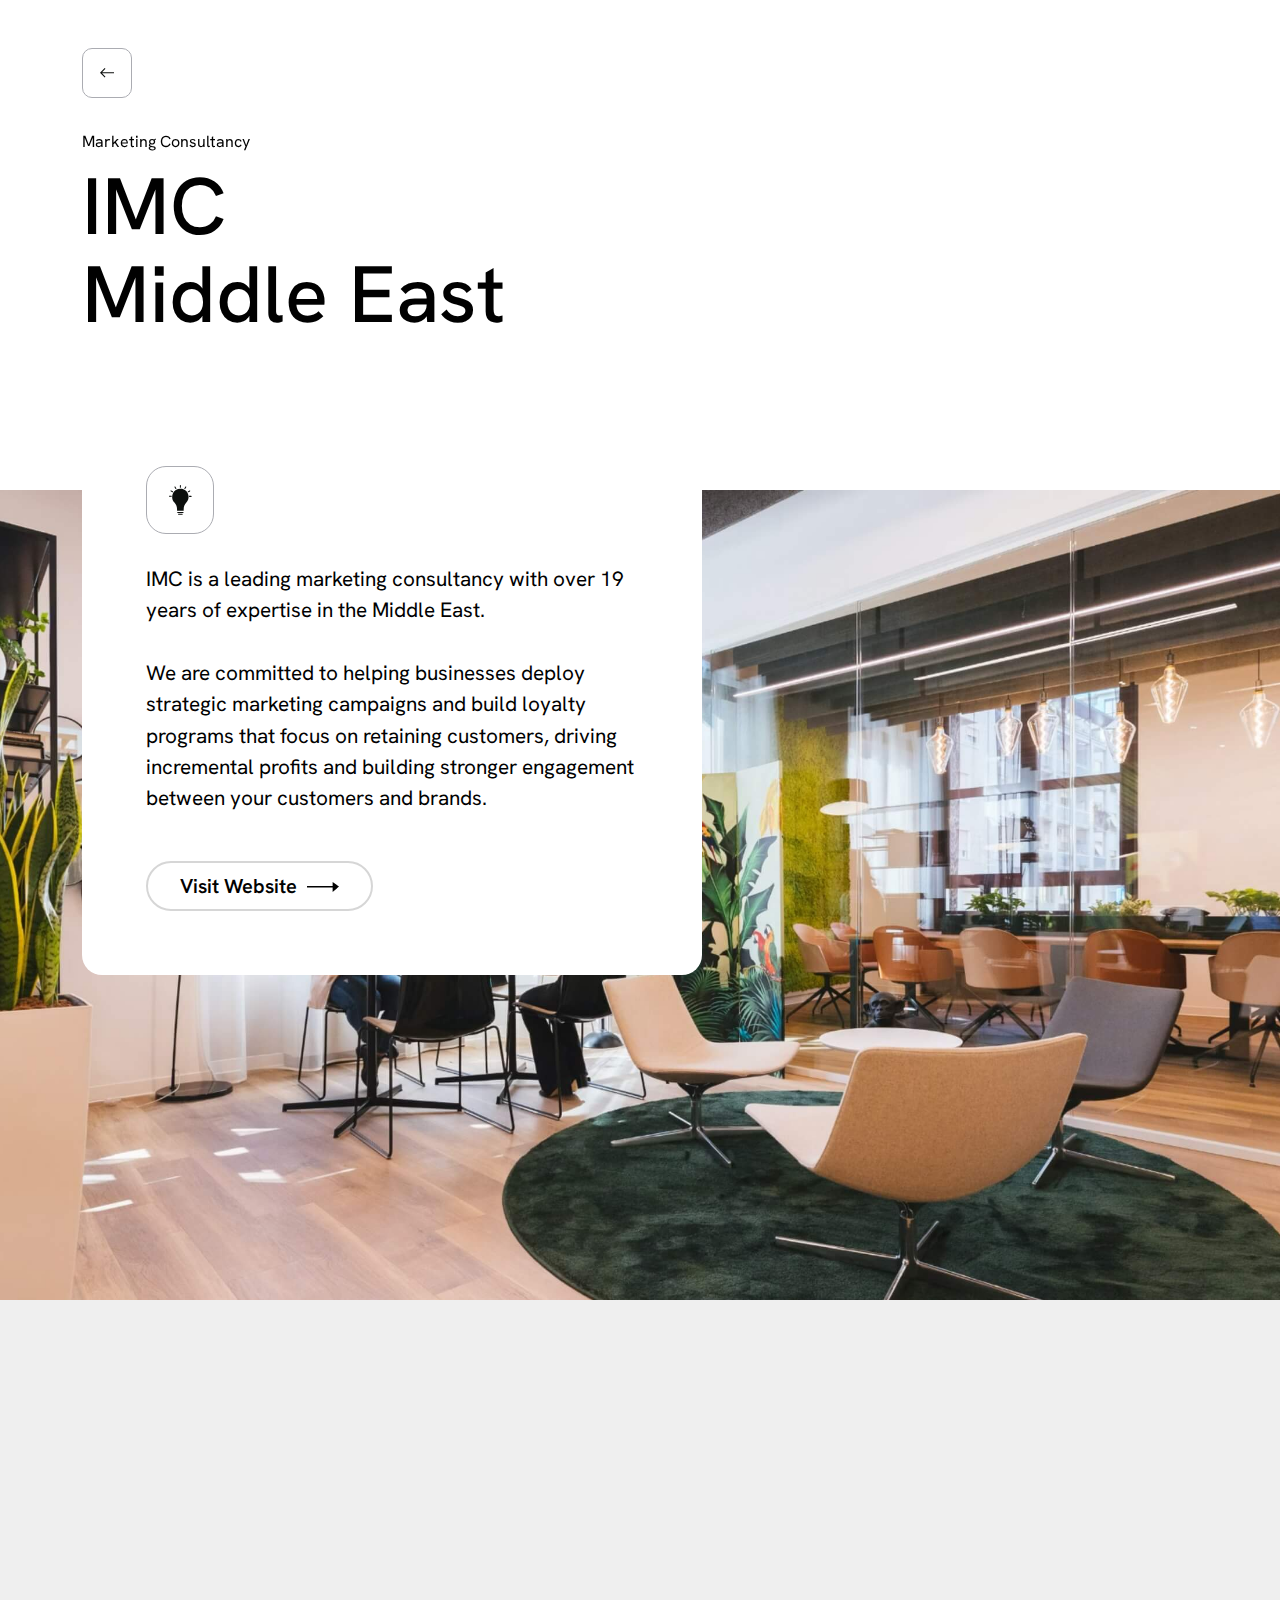
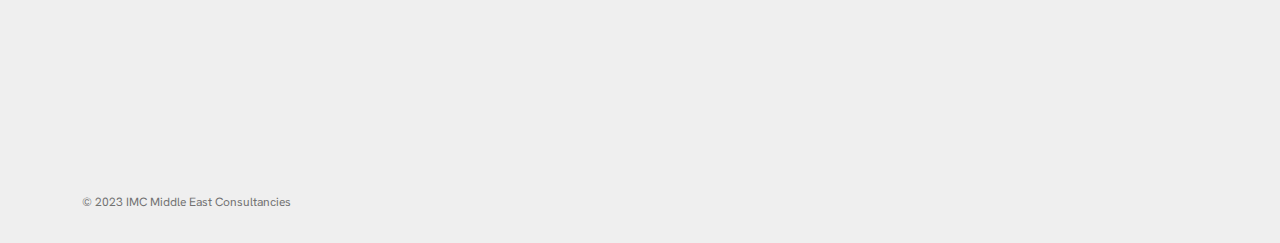
<file: company-details.html>
<!doctype html>
<html lang="en">

<head>
  <meta charset="utf-8">
  <meta name="viewport" content="width=device-width, initial-scale=1">
  <meta name="description" content="">
  <meta name="author" content="">
  <meta name="generator" content="">
  <title>IMC Holding</title>
  <!-- Bootstrap core CSS -->
  <link href="assets/css/bootstrap.min.css" rel="stylesheet">

  <!-- Custom styles for this template -->
  <link href="https://unpkg.com/aos@2.3.1/dist/aos.css" rel="stylesheet">
  <link rel="preconnect" href="https://fonts.googleapis.com">
  <link rel="preconnect" href="https://fonts.gstatic.com" crossorigin>
  <link href="https://fonts.googleapis.com/css2?family=Hanken+Grotesk:ital,wght@0,100..900;1,100..900&display=swap" rel="stylesheet">
  <link href="assets/css/slick.css" rel="stylesheet">
  <link href="assets/css/slick-theme.css" rel="stylesheet">
  <link href="assets/css/main.css" rel="stylesheet">
  <link rel="icon" href="assets/images/favicon.png" type="image/png" sizes="16x16">
</head>

<body>
  <main class="homepage">
    <section class="banner-section company-dtl-banner">
      <div class="container">
        <div class="row">
          <div class="col-sm-12">
            <a href="index.html" class="back-btn" data-aos="fade-up" data-aos-duration="900">
              <svg xmlns="http://www.w3.org/2000/svg" width="14.554" height="9.404" viewBox="0 0 14.554 9.404">
                <path d="M5.242,12.486l3.4-3.4.764.764-4.7,4.7L0,9.852l.764-.764,3.4,3.4V0h1.08Z" transform="translate(14.554) rotate(90)" fill="#0c0f0d"/>
              </svg>
            </a>
            <p class="mt-4 pt-2 mb-2" data-aos="fade-up" data-aos-duration="1000">Marketing Consultancy</p>
            <h1 data-aos="fade-up" data-aos-duration="1100">IMC <br /> Middle East</h1>
          </div>
        </div>
      </div>
    </section>
    <section class="companydetails-section">
      <img class="companydetails-bg" src="assets/images/company-details-img.jpg" />
      <div class="container">
        <div class="companydetails-card" data-aos="fade-up" data-aos-duration="1200">
          <div class="upper-icon">
            <svg width="23" height="30" viewBox="0 0 23 30" fill="none" xmlns="http://www.w3.org/2000/svg">
              <path d="M11.3105 2.7959C11.3311 2.79883 11.3516 2.7998 11.3721 2.7998C11.4395 2.7998 11.5059 2.78613 11.5679 2.75977C11.6299 2.73438 11.686 2.69629 11.7334 2.64844C11.7808 2.60059 11.8179 2.54492 11.8433 2.48242C11.8687 2.41992 11.8818 2.35352 11.8813 2.28613V0.507812C11.8813 0.373047 11.8276 0.243164 11.7324 0.148438C11.6367 0.0527344 11.5078 -0.000976562 11.3726 -0.000976562C11.2378 -0.000976562 11.1084 0.0527344 11.0132 0.148438C10.918 0.243164 10.8643 0.373047 10.8643 0.507812V2.29199C10.8647 2.42578 10.9185 2.55469 11.0137 2.65039C11.0786 2.71484 11.1587 2.75977 11.2456 2.7832L11.2778 2.79004L11.3105 2.7959ZM14.6938 25.6914H8.04883V24.2627C8.06787 21.7822 7.12744 19.3896 5.4248 17.5859C4.31738 16.4229 3.57568 14.96 3.2915 13.3789C3.00732 11.7979 3.19336 10.1689 3.82666 8.69336C4.45996 7.2168 5.51221 5.95898 6.85352 5.0752C8.19482 4.19238 9.76611 3.72168 11.3721 3.72266H11.4551C13.0488 3.73926 14.6035 4.21875 15.9292 5.10449C17.2549 5.98926 18.2944 7.24121 18.9199 8.70801C19.5459 10.1738 19.731 11.79 19.4531 13.3604C19.1753 14.9297 18.4463 16.3848 17.355 17.5469C15.6533 19.3291 14.6982 21.6963 14.687 24.1611L14.6938 25.6914ZM8.34473 27.8037C8.43994 27.8994 8.56885 27.9521 8.70361 27.9521H14.041C14.1226 27.9521 14.2021 27.9326 14.2734 27.8955C14.3198 27.8721 14.3623 27.8418 14.3999 27.8037C14.4517 27.752 14.4912 27.6904 14.5161 27.623C14.5303 27.585 14.54 27.5459 14.5449 27.5059C14.5474 27.4854 14.5488 27.4648 14.5488 27.4443C14.5488 27.3525 14.5239 27.2637 14.4775 27.1855C14.4561 27.1494 14.4302 27.1152 14.3999 27.085C14.3047 26.9902 14.1753 26.9365 14.041 26.9365H8.70361C8.56885 26.9365 8.43994 26.9902 8.34473 27.085C8.30664 27.123 8.2749 27.167 8.25098 27.2148C8.2334 27.249 8.21973 27.2861 8.21045 27.3242C8.20068 27.3633 8.1958 27.4033 8.1958 27.4443C8.1958 27.5791 8.24951 27.708 8.34473 27.8037ZM13.5425 29.6777C13.4473 29.7734 13.3179 29.8262 13.1831 29.8262H9.56201C9.42725 29.8262 9.29834 29.7734 9.20312 29.6777C9.17139 29.6455 9.14453 29.6104 9.12256 29.5723C9.10498 29.541 9.09033 29.5088 9.07959 29.4746C9.06689 29.4365 9.05859 29.3975 9.05566 29.3564L9.0542 29.3184C9.0542 29.1836 9.10791 29.0547 9.20312 28.959C9.25977 28.9023 9.32812 28.8604 9.40283 28.8359L9.43945 28.8252L9.4873 28.8164C9.51172 28.8125 9.53662 28.8105 9.56201 28.8105H13.1831C13.3179 28.8105 13.4473 28.8643 13.5425 28.959C13.6377 29.0547 13.6914 29.1836 13.6914 29.3184C13.6914 29.4531 13.6377 29.582 13.5425 29.6777ZM6.72998 3.97852L6.66699 3.96094C6.63965 3.95117 6.61279 3.93848 6.5874 3.92383C6.51025 3.87891 6.44678 3.81348 6.40381 3.73535L5.51709 2.19727C5.48096 2.13965 5.45703 2.0752 5.44678 2.00879C5.43604 1.94141 5.43896 1.87305 5.45557 1.80664C5.46484 1.76953 5.47852 1.73242 5.49609 1.69727C5.50928 1.67188 5.5249 1.64746 5.54248 1.625C5.56299 1.59668 5.58643 1.57227 5.61279 1.5498C5.6377 1.52734 5.66455 1.50781 5.69336 1.49121L5.74121 1.4668C5.76367 1.45703 5.78711 1.44824 5.81104 1.44141C5.83496 1.43457 5.85938 1.42969 5.88428 1.42676C5.92285 1.42188 5.96191 1.4209 6 1.42578L6.03955 1.43164L6.08545 1.44238C6.15088 1.46094 6.21191 1.49219 6.26465 1.53418C6.31787 1.57715 6.36182 1.62988 6.39404 1.68945L7.28271 3.22656C7.34961 3.34277 7.36816 3.48047 7.3335 3.61035C7.29883 3.74023 7.21484 3.85059 7.09863 3.91895C7.02051 3.96289 6.93213 3.9873 6.8418 3.98926C6.81885 3.99023 6.7959 3.98926 6.77295 3.98633L6.72998 3.97852ZM3.25879 7.22363C3.29248 7.24414 3.3291 7.26074 3.3667 7.27246C3.41406 7.28711 3.46289 7.29395 3.5127 7.29297C3.62451 7.29297 3.73242 7.25586 3.8208 7.1875C3.90918 7.12012 3.97314 7.02441 4.00195 6.91699C4.03076 6.80957 4.02344 6.69531 3.98096 6.5918C3.93848 6.48828 3.86328 6.40234 3.7666 6.34668L2.22998 5.45703C2.17188 5.42188 2.10791 5.39746 2.04053 5.38672C2.00244 5.38086 1.96436 5.37891 1.92627 5.38184C1.89697 5.38379 1.86816 5.38867 1.83936 5.39551C1.81348 5.40234 1.78809 5.41113 1.76367 5.42188C1.72559 5.4375 1.68994 5.45801 1.65723 5.48242L1.62695 5.50684L1.60156 5.53125C1.57129 5.56152 1.54492 5.59668 1.52344 5.63379C1.48926 5.69238 1.46729 5.75781 1.45898 5.8252C1.45068 5.89258 1.45557 5.96094 1.47412 6.02637C1.49268 6.0918 1.52441 6.15234 1.56689 6.20508C1.60938 6.25781 1.66211 6.30176 1.72168 6.33398L3.25879 7.22363ZM2.28711 11.8164H0.507812C0.373047 11.8164 0.243652 11.7637 0.148438 11.668C0.130859 11.6504 0.114746 11.6318 0.100098 11.6123C0.0893555 11.5986 0.0795898 11.584 0.0708008 11.5693C0.0615234 11.5537 0.0532227 11.5381 0.0458984 11.5215C0.015625 11.4551 -0.000488281 11.3828 -0.000488281 11.3086C-0.000488281 11.2363 0.0151367 11.166 0.0444336 11.1006C0.0693359 11.0449 0.104492 10.9932 0.148438 10.9492C0.180176 10.917 0.21582 10.8896 0.253906 10.8682L0.297852 10.8457L0.346191 10.8262L0.401367 10.8115C0.436035 10.8037 0.47168 10.7998 0.507812 10.7998H2.28711C2.42188 10.7998 2.55127 10.8535 2.64648 10.9492C2.7417 11.0439 2.79541 11.1738 2.79541 11.3086C2.79541 11.373 2.78271 11.4375 2.75928 11.4961C2.73389 11.5596 2.6958 11.6182 2.64648 11.668C2.6333 11.6816 2.61963 11.6943 2.60498 11.7061L2.5625 11.7363C2.53613 11.7529 2.50781 11.7676 2.47852 11.7793C2.41846 11.8037 2.35352 11.8164 2.28711 11.8164ZM20.3931 11.8799H22.1724C22.3071 11.8799 22.436 11.8271 22.5312 11.7314C22.627 11.6357 22.6802 11.5068 22.6802 11.3721C22.6802 11.3164 22.6709 11.2607 22.6533 11.209C22.6284 11.1357 22.5869 11.0684 22.5312 11.0127C22.4634 10.9453 22.3789 10.8984 22.2871 10.8779C22.25 10.8691 22.2114 10.8643 22.1724 10.8643H20.3931C20.2583 10.8643 20.1294 10.918 20.0342 11.0127C19.939 11.1084 19.8853 11.2373 19.8853 11.3721C19.8853 11.5068 19.939 11.6357 20.0342 11.7314C20.0923 11.79 20.1626 11.832 20.2393 11.8564C20.2886 11.8721 20.3403 11.8799 20.3931 11.8799ZM19.1992 7.34473C19.1738 7.3457 19.1484 7.34375 19.1235 7.33984C19.0605 7.33105 19 7.31055 18.9448 7.27832C18.8677 7.2334 18.8042 7.16895 18.7612 7.09082C18.6943 6.97461 18.6758 6.83691 18.7104 6.70703C18.7451 6.57715 18.8291 6.4668 18.9448 6.39844L20.4819 5.50977C20.5981 5.44727 20.7339 5.43262 20.8604 5.46875C20.9873 5.50391 21.0952 5.58789 21.1611 5.70215C21.1929 5.75684 21.2139 5.81738 21.2236 5.87891C21.2339 5.94531 21.231 6.0127 21.2144 6.0791C21.1821 6.20703 21.1021 6.31738 20.9902 6.38672L19.4531 7.27539C19.3765 7.32227 19.2886 7.3457 19.1992 7.34473ZM15.6416 3.95215C15.7178 3.99902 15.8062 4.02344 15.896 4.02148C15.9443 4.02148 15.9922 4.01465 16.0381 4.00098C16.0767 3.99023 16.1143 3.97461 16.1494 3.9541C16.2266 3.90918 16.2905 3.84473 16.335 3.76758L17.2236 2.23047C17.2598 2.17285 17.2837 2.1084 17.2939 2.04199C17.3047 1.97461 17.3018 1.90625 17.2852 1.83984C17.2783 1.8125 17.269 1.78516 17.2573 1.75879C17.2417 1.72363 17.2217 1.68945 17.1982 1.6582C17.1577 1.60352 17.106 1.55859 17.0474 1.52441C16.9888 1.49023 16.9238 1.46875 16.8564 1.45996C16.7891 1.45117 16.7207 1.45703 16.6553 1.47559C16.6123 1.4873 16.5713 1.50488 16.5332 1.52832C16.5132 1.54004 16.4941 1.55273 16.4761 1.56738C16.4229 1.61035 16.3789 1.66309 16.3467 1.72266L15.458 3.25977C15.4321 3.30469 15.4136 3.35254 15.4023 3.40234C15.3848 3.48047 15.3857 3.56348 15.4072 3.64355C15.4419 3.77344 15.5259 3.88379 15.6416 3.95215Z" fill="#0C0F0D"></path>
            </svg>
          </div>
          <p>
            IMC is a leading marketing consultancy with over 19 years of expertise in the Middle East. 
          </p>
          <p>
            We are committed to helping businesses deploy strategic marketing campaigns and build loyalty programs that focus on retaining customers, driving incremental profits and building stronger engagement between your customers and brands.
          </p>
          <a href="#" class="btn btn-primary">Visit Website <img src="assets/images/arrow-right.svg" /></a>
        </div>
      </div>
    </section>
    <footer>
      <div class="container">
        <h1 class="heading-main" data-aos="fade-in" data-aos-duration="900">Let’s connect</h1>
        <div class="row">
          <div class="col-md-5 footer-form" data-aos="fade-in" data-aos-duration="900">
            <div class="footer-form-inner">
                <div class="form-floating mb-2">
                  <input type="text" class="form-control" id="fname" placeholder="Enter">
                  <label for="fname">Full Name</label>
                </div>
                <div class="form-floating mb-2">
                  <input type="email" class="form-control" id="email" placeholder="Enter">
                  <label for="email">Email</label>
                </div>
                <div class="form-floating mb-2">
                  <input type="text" class="form-control" id="message" placeholder="Enter">
                  <label for="message">Write a message</label>
                </div>
                <button class="btn btn-default">Submit</button>
            </div>
          </div>
          <div class="col-md-7">
            <div class="row">
              <div class="col-sm-6" data-aos="fade-in" data-aos-duration="1000">
                <ul class="address-list">
                  <li>
                    <div class="icons">
                      <svg xmlns="http://www.w3.org/2000/svg" width="15.156" height="18.595" viewBox="0 0 15.156 18.595">
                        <path d="M130.623,13.543c.74-.555,1.595-1.132,2.357-.74,1.017.532,2.034,1.063,3.051,1.572.832.439,1.132.924.647,1.78a4.217,4.217,0,0,1-4.3,2.08A14.6,14.6,0,0,1,121.794,3.12a4.3,4.3,0,0,1,3.421-3.351c.971-.162,1.341.3,1.456,1.225.139,1.132.277,2.288.416,3.421.116.855-.717,1.456-1.479,1.965-1.849,1.294,3.166,8.459,5.015,7.165Z" transform="translate(-121.755 0.264)" fill="#010101" fill-rule="evenodd"/>
                      </svg>
                    </div>
                    <div>
                      <label>Telephone</label>
                      <p style="color: #010101; text-decoration: none;">04 559 7000</p>
                    </div>
                  </li>
                  <li>
                    <div class="icons">
                      <svg xmlns="http://www.w3.org/2000/svg" width="14.787" height="22.337" viewBox="0 0 14.787 22.337">
                        <path d="M195.646,0A7.474,7.474,0,0,0,188.2,7.446c0,4.09,3.251,5.139,7.446,14.891,4.09-9.753,7.341-10.8,7.341-14.891A7.453,7.453,0,0,0,195.646,0Zm0,4.824a2.832,2.832,0,0,1,0,5.663,2.911,2.911,0,0,1-2.936-2.832A2.911,2.911,0,0,1,195.646,4.824Z" transform="translate(-188.2)" fill="#010101" fill-rule="evenodd"/>
                      </svg>
                    </div>
                    <div>
                      <label>Email</label>
                      <p>info@imcholding.com</p>
                    </div>
                  </li>
                  <li>
                    <div class="icons">
                      <svg width="22" height="15" viewBox="0 0 22 15" fill="none" xmlns="http://www.w3.org/2000/svg">
                        <path d="M0.774002 0L10.686 9.187L20.598 0H0.774002ZM0 0.716995V13.333L6.54 6.776L0 0.716995ZM21.371 0.716995L14.831 6.776L21.371 13.333V0.716995ZM7.297 7.485L0.733002 14.074H20.638L14.074 7.485L11.044 10.285C10.9472 10.3768 10.8189 10.4279 10.6855 10.4279C10.5521 10.4279 10.4238 10.3768 10.327 10.285L7.297 7.485Z" fill="#010101"/>
                      </svg>
                    </div>
                    <div>
                      <label>Address</label>
                      <p>406, Building 10 Bay Square, Business Bay, Dubai, UAE, 87712</p>
                    </div>
                  </li>
                </ul>
              </div>
              <div class="col-sm-6" data-aos="fade-in" data-aos-duration="1100">
                <img class="w-100 map-img" src="assets/images/map.png" />
              </div>
            </div>
          </div>
        </div>
      </div>
      <div class="footer-bottom">
        <div class="container">
          © 2023 IMC Middle East Consultancies
        </div>
      </div>
    </footer>
  </main>

  <script type="text/javascript" src="assets/js/jquery.min.js"></script>
  <script type="text/javascript" src="assets/js/bootstrap.bundle.min.js"></script>
  <script type="text/javascript" src="assets/js/slick.js"></script>
  <script type="text/javascript" src="assets/js/aos.js"></script>
  <script type="text/javascript" src="assets/js/main.js"></script>
</body>

</html>
</file>
<file: assets/css/main.css>
html,
body {
  color: #010101;
  font-family: "Hanken Grotesk", sans-serif;
  position: relative;
  background-position: center bottom;
  background-size: 100%;
  background-repeat: no-repeat;
  padding: 0 !important;
}

main {
  overflow-x: hidden;
}

.heading-main {
  margin-bottom: 2rem;
  font-size: 3.75rem;
  line-height: 1;
}
@media screen and (max-width: 991px) {
  .heading-main {
    font-size: 2.8rem;
  }
}

.btn-default {
  background: #010101;
  color: #ffffff;
  border-color: #010101;
}
.btn-default:hover, .btn-default:focus, .btn-default:active {
  background: #010101 !important;
  border-color: #010101 !important;
  color: #ffffff !important;
  opacity: 0.9;
}

.btn-primary {
  background: #ffffff;
  border-radius: 0;
  height: 50px;
  line-height: 46px;
  border-radius: 50px;
  border: 2px solid #D6D6D6;
  padding: 0 2rem;
  font-size: 1.25rem;
  color: #010101;
  font-weight: 600;
}
.btn-primary img {
  margin-left: 5px;
  width: 32px;
  transition: all ease-in 0.2s;
  margin-top: -2px;
}
.btn-primary:hover, .btn-primary:focus, .btn-primary:active {
  background: #ffffff !important;
  border-color: #010101 !important;
  color: #010101 !important;
}
.btn-primary:hover img, .btn-primary:focus img, .btn-primary:active img {
  transform: translateX(6px);
}

.header-main {
  padding-top: 1.5rem;
}

.banner-section {
  padding: 6rem 0 4.5rem 0;
}
@media screen and (max-width: 991px) {
  .banner-section {
    padding: 4rem 0 4rem 0;
  }
}
.banner-section.company-dtl-banner {
  padding: 3rem 0 4rem 0;
}
@media screen and (max-width: 991px) {
  .banner-section.company-dtl-banner {
    padding: 2rem 0 2rem 0;
  }
}
.banner-section h1 {
  font-size: 5rem;
  line-height: 1.1;
}
@media screen and (max-width: 991px) {
  .banner-section h1 {
    font-size: 2.8rem;
  }
}
.banner-section .right-col {
  text-align: right;
}
@media screen and (max-width: 576px) {
  .banner-section .right-col {
    text-align: left;
    margin-top: 1.2rem;
  }
}
.banner-section .right-col p {
  font-size: 1.4rem;
  margin-bottom: 2.5rem;
}
.banner-section .back-btn {
  border: 1px solid #ABACB2;
  width: 50px;
  height: 50px;
  min-width: 50px;
  border-radius: 10px;
  display: flex;
  align-items: center;
  justify-content: center;
  margin-bottom: 1rem;
  transition: all ease-in 0.1s;
}
.banner-section .back-btn:hover {
  border-color: #010101;
}

.trust-section {
  padding: 8rem 0;
  background: url("../images/about-bg.jpg");
  background-attachment: fixed;
  background-size: cover;
}
@media screen and (max-width: 991px) {
  .trust-section {
    background-position: center;
    background-attachment: initial;
    padding: 7rem 0;
  }
}
.trust-section h2 {
  font-size: 6.5rem;
  font-weight: 100;
  margin-bottom: 0.8rem;
}
.trust-section h3 {
  font-size: 3.5rem;
  font-weight: 100;
  margin-bottom: 2rem;
}
.trust-section .trust-row {
  background: #ffffff;
  border-radius: 20px;
  max-width: 490px;
  padding: 45px 0 45px 20px;
  align-items: center;
  justify-content: space-between;
}
.trust-section .trust-row .col:nth-child(1) {
  border-right: 1px solid rgba(171, 172, 178, 0.5);
  padding-left: 25px;
}
@media screen and (max-width: 576px) {
  .trust-section .trust-row .col:nth-child(1) {
    padding-left: 10px;
  }
}
.trust-section .trust-row .col:nth-child(2) {
  border-right: 1px solid rgba(171, 172, 178, 0.5);
  padding-left: 30px;
}
@media screen and (max-width: 576px) {
  .trust-section .trust-row .col:nth-child(2) {
    padding-left: 15px;
  }
}
.trust-section .trust-row .col:nth-child(3) {
  padding-left: 30px;
}
@media screen and (max-width: 576px) {
  .trust-section .trust-row .col:nth-child(3) {
    padding-left: 15px;
  }
}
.trust-section .trust-row .col svg {
  margin-bottom: 1rem;
}
.trust-section .trust-row .col p {
  line-height: 1.2;
  margin-bottom: 0;
  font-size: 14px;
}
@media screen and (max-width: 576px) {
  .trust-section .trust-row .col p {
    font-size: 13px;
  }
}

.exellent-section {
  padding: 8rem 0 6rem 0;
}
@media screen and (max-width: 767px) {
  .exellent-section {
    padding: 5rem 0 4rem 0;
  }
}
.exellent-section ul {
  list-style-type: none;
  padding-left: 0;
  display: grid;
  grid-template-columns: repeat(4, 1fr);
  grid-gap: 3rem;
  margin-top: 5rem;
  margin-left: -25px;
}
@media screen and (max-width: 1024px) {
  .exellent-section ul {
    grid-template-columns: repeat(3, 1fr);
    margin-left: -15px;
    margin-top: 1rem;
  }
}
@media screen and (max-width: 767px) {
  .exellent-section ul {
    grid-template-columns: repeat(2, 1fr);
    margin-left: 0;
    grid-gap: 1rem;
  }
}
@media screen and (max-width: 576px) {
  .exellent-section ul {
    grid-template-columns: repeat(1, 1fr);
    margin-left: 0;
    grid-gap: 1rem;
  }
}
.exellent-section ul li {
  border-radius: 20px;
  padding: 2.5rem 2rem;
  background: #ffffff;
}
.exellent-section ul li p {
  font-size: 1.4rem;
  font-weight: 600;
  line-height: 1.4;
}
.exellent-section ul li .bottom-action {
  display: flex;
  align-items: center;
  justify-content: space-between;
  font-size: 1rem;
  font-weight: 500;
}
.exellent-section ul li .bottom-action a {
  border: 1px solid #D6D6D6;
  width: 40px;
  height: 40px;
  border-radius: 40px;
  display: flex;
  align-items: center;
  justify-content: center;
  background: #ffffff;
  background-image: url('data:image/svg+xml,<svg width="15" height="10" viewBox="0 0 15 10" fill="none" xmlns="http://www.w3.org/2000/svg"><path d="M12.4872 5.242L9.0872 8.642L9.8542 9.4L14.5542 4.7L9.8542 0L9.0902 0.764L12.4902 4.164L0.000199318 4.164V5.244L12.4872 5.242Z" fill="%230C0F0D"/></svg>');
  background-repeat: no-repeat;
  background-position: center center;
  text-decoration: none;
  transition: all ease-in 0.2s;
}
.exellent-section ul li:hover {
  animation: 0.2s bgChnage ease-in-out forwards;
}
.exellent-section ul li:hover a {
  border-color: #ffffff;
}

.service-section .service-inner {
  margin-left: auto;
  margin-right: 0;
  background: #EFEFEF;
  border-radius: 20px 0 0 20px;
  width: calc(100vw - 16%);
  padding: 4rem 0 5rem 4rem;
}
@media screen and (max-width: 1690px) {
  .service-section .service-inner {
    width: calc(100vw - 12%);
  }
}
@media screen and (max-width: 1690px) {
  .service-section .service-inner {
    width: calc(100vw - 6%);
  }
}
@media screen and (max-width: 767px) {
  .service-section .service-inner {
    width: calc(100vw - 5%);
    padding: 3rem 0 3rem 2rem;
  }
}
@media screen and (max-width: 640px) {
  .service-section .heading-main {
    font-size: 2.3rem;
  }
}
.service-section .service-slider {
  margin-top: 1.5rem;
}
.service-section .service-slider .slick-arrow {
  top: -80px;
  bottom: auto;
  width: 50px;
  height: 50px;
  border-radius: 10px;
  border: 1px solid #010101;
}
.service-section .service-slider .slick-arrow.slick-prev {
  right: 100px;
  left: auto;
}
.service-section .service-slider .slick-arrow.slick-next {
  right: 30px;
  left: auto;
}
.service-section .service-slider .slick-arrow::before {
  color: #010101;
}
.service-section .service-slider .slick-arrow.slick-disabled {
  border-color: rgba(1, 1, 1, 0.3);
}
.service-section .service-slider .slick-slide {
  margin-right: 3rem;
}
@media screen and (max-width: 767px) {
  .service-section .service-slider .slick-slide {
    margin-right: 1rem;
  }
}
.service-section .service-slider .slider-card {
  background: #ffffff;
  border-radius: 20px;
  position: relative;
  overflow: hidden;
}
.service-section .service-slider .slider-card .overlay-div {
  position: relative;
  z-index: 1;
  background: rgb(255, 255, 255);
  background: linear-gradient(180deg, rgb(255, 255, 255) 0%, rgb(255, 255, 255) 60%, rgba(255, 255, 255, 0) 100%);
  filter: progid:DXImageTransform.Microsoft.gradient(startColorstr="#ffffff",endColorstr="#ffffff",GradientType=1);
  width: 100%;
  height: 100%;
  padding: 2.5rem;
  min-height: 550px;
}
@media screen and (max-width: 767px) {
  .service-section .service-slider .slider-card .overlay-div {
    min-height: 450px;
    padding: 1.8rem;
  }
}
.service-section .service-slider .slider-card .bg-img {
  position: absolute;
  width: 100%;
  bottom: 0;
  z-index: 0;
  left: 0;
  right: 0;
}
.service-section .service-slider .slider-card p {
  font-size: 15px;
  font-weight: 400;
  margin-bottom: 0.5rem;
}
.service-section .service-slider .slider-card h2 {
  font-size: 1.7rem;
  margin-bottom: 1.5rem;
}
@media screen and (max-width: 767px) {
  .service-section .service-slider .slider-card h2 {
    font-size: 1.4rem;
  }
}
.service-section .service-slider .slider-card .upper-icon {
  border: 1px solid #ABACB2;
  border-radius: 20px;
  width: 68px;
  height: 68px;
  background: #ffffff;
  display: flex;
  align-items: center;
  justify-content: center;
  margin-bottom: 20px;
}
@media screen and (max-width: 767px) {
  .service-section .service-slider .slider-card .upper-icon {
    border-radius: 20px;
    width: 58px;
    height: 58px;
    border-radius: 16px;
  }
}
.service-section .service-slider .slider-card .btn {
  border: 1px solid #D6D6D6;
  font-size: 1rem;
  height: 46px;
  line-height: 42px;
  display: flex;
  align-items: center;
  justify-content: center;
  width: 120px;
  font-weight: 500;
  background: none !important;
}
.service-section .service-slider .slider-card .btn img {
  width: 25px;
  transition: all ease-in 0.2s;
  margin-left: 6px;
}
.service-section .service-slider .slider-card .btn:hover, .service-section .service-slider .slider-card .btn:focus, .service-section .service-slider .slider-card .btn:active {
  border-color: #010101 !important;
  background: none;
  color: #010101 !important;
}
.service-section .service-slider .slider-card .btn:hover img, .service-section .service-slider .slider-card .btn:focus img, .service-section .service-slider .slider-card .btn:active img {
  transform: translateX(6px);
  filter: none;
}

.about-section {
  padding: 8rem 0;
}
@media screen and (max-width: 767px) {
  .about-section {
    padding: 6rem 0;
  }
}
.about-section .knowabout-tabs {
  display: flex;
}
.about-section .knowabout-tabs .nav-pills {
  margin-right: 6rem;
  padding-right: 4rem;
  min-width: 30%;
  border-right: 1px solid #010101;
}
@media screen and (max-width: 767px) {
  .about-section .knowabout-tabs .nav-pills {
    margin-right: 3em;
    padding-right: 2rem;
  }
}
@media screen and (max-width: 576px) {
  .about-section .knowabout-tabs .nav-pills {
    margin-right: 2rem;
    padding-right: 1.2rem;
  }
}
.about-section .knowabout-tabs .nav-pills .nav-link {
  background: none;
  border-radius: 0;
  border: 0;
  color: #010101;
  font-size: 1.8rem;
  text-align: left;
  line-height: 1.2;
  padding: 1.3rem 0;
  border-bottom: 1px solid #010101;
  display: flex;
  justify-content: space-between;
  align-items: center;
  margin-bottom: 1.5rem;
}
@media screen and (max-width: 767px) {
  .about-section .knowabout-tabs .nav-pills .nav-link {
    font-size: 1.2rem;
  }
}
.about-section .knowabout-tabs .nav-pills .nav-link .arrow-icon {
  width: 40px;
  height: 40px;
  border-radius: 40px;
  display: flex;
  align-items: center;
  justify-content: center;
  border: 1px solid #ABACB2;
  transition: all ease-in 0.1s;
}
.about-section .knowabout-tabs .nav-pills .nav-link .arrow-icon img {
  width: 15px;
  transition: all ease-in 0.1s;
}
@media screen and (max-width: 767px) {
  .about-section .knowabout-tabs .nav-pills .nav-link .arrow-icon {
    width: 20px;
    height: 20px;
    border-radius: 20px;
  }
  .about-section .knowabout-tabs .nav-pills .nav-link .arrow-icon img {
    width: 8px;
  }
}
.about-section .knowabout-tabs .nav-pills .nav-link:hover .arrow-icon {
  border-color: #010101;
  transform: rotate(-40deg);
}
.about-section .knowabout-tabs .nav-pills .nav-link:last-child {
  border-bottom: 0;
  margin-bottom: 0;
}
.about-section .knowabout-tabs .tab-content h1 {
  font-size: 3.5rem;
  margin-bottom: 2rem;
  line-height: 1;
}
@media screen and (max-width: 767px) {
  .about-section .knowabout-tabs .tab-content h1 {
    font-size: 2.5rem;
  }
}
.about-section .knowabout-tabs .tab-content p {
  font-size: 1.8rem;
  margin-bottom: 1.5rem;
}
@media screen and (max-width: 767px) {
  .about-section .knowabout-tabs .tab-content p {
    font-size: 1.2rem;
  }
}
.about-section .knowabout-tabs .tab-content .info-text {
  font-size: 1.2rem;
  max-width: 600px;
}

.talk-section {
  min-height: 90vh;
  max-height: 90vh;
  position: relative;
}
.talk-section .talk-video {
  position: absolute;
  width: 100%;
  height: 100%;
  -o-object-fit: cover;
     object-fit: cover;
  left: 0;
  right: 0;
  top: 0;
  filter: grayscale(2);
}
.talk-section .talk-card {
  background: #ffffff;
  border-radius: 20px;
  padding: 5rem 4rem;
  position: absolute;
  max-width: 552px;
  top: 50%;
  width: 87vw;
  transform: translateY(-50%);
}
@media screen and (max-width: 767px) {
  .talk-section .talk-card {
    padding: 3rem 3rem;
  }
}
.talk-section .talk-card h2 {
  font-size: 2.8rem;
  margin-bottom: 2.5rem;
  line-height: 1.1;
}
@media screen and (max-width: 767px) {
  .talk-section .talk-card h2 {
    font-size: 2rem;
  }
}

.companydetails-section {
  min-height: 90vh;
  max-height: 90vh;
  position: relative;
  margin-top: 5rem;
}
.companydetails-section .companydetails-bg {
  position: absolute;
  width: 100%;
  height: 100%;
  -o-object-fit: cover;
     object-fit: cover;
  left: 0;
  right: 0;
  top: 0;
}
.companydetails-section .companydetails-card {
  background: #ffffff;
  border-radius: 20px;
  padding: 4rem;
  max-width: 620px;
  position: relative;
  z-index: 0;
  top: -5.5rem;
}
@media screen and (max-width: 767px) {
  .companydetails-section .companydetails-card {
    padding: 2rem;
  }
}
.companydetails-section .companydetails-card p {
  font-size: 1.3rem;
  margin-bottom: 2rem;
}
@media screen and (max-width: 767px) {
  .companydetails-section .companydetails-card p {
    font-size: 1.1rem;
  }
}
.companydetails-section .companydetails-card .upper-icon {
  border: 1px solid #ABACB2;
  border-radius: 20px;
  width: 68px;
  height: 68px;
  background: #ffffff;
  display: flex;
  align-items: center;
  justify-content: center;
  margin-bottom: 1.8rem;
}
.companydetails-section .companydetails-card .btn {
  margin-top: 1rem;
}

footer {
  background: #EFEFEF;
  padding: 6rem 0 2rem 0;
}
footer .heading-main {
  font-size: 3.1rem;
  font-weight: 600;
}
@media screen and (max-width: 767px) {
  footer .map-img {
    margin-top: 1.8rem;
  }
}
footer .footer-form .footer-form-inner {
  max-width: 420px;
}
footer .footer-form .btn-default {
  height: 48px;
  padding: 0 2rem;
  border-radius: 8px;
  margin-top: 1.2rem;
}
footer .footer-form .form-floating .form-control {
  background: none;
  border-width: 0 0 1px 0;
  border-color: #010101;
  border-radius: 0;
  outline: none;
  box-shadow: none;
  padding-left: 0;
}
footer .footer-form .form-floating label {
  padding-left: 0;
  background: none !important;
}
footer .footer-form .form-floating label::after {
  display: none !important;
}
footer .address-list {
  list-style-type: none;
  padding-left: 0;
  margin-bottom: 0;
}
@media screen and (max-width: 576px) {
  footer .address-list {
    padding: 20px 0;
  }
}
footer .address-list li {
  display: flex;
  align-items: center;
  margin-top: 1.7rem;
}
footer .address-list li label {
  color: #727272;
  font-size: 12px;
}
footer .address-list li p {
  margin: 0;
  font-size: 14px;
  max-width: 220px;
  color: #010101 !important;
  text-decoration: none !important;
}
footer .address-list li .icons {
  border: 1px solid #ABACB2;
  width: 60px;
  height: 60px;
  min-width: 60px;
  border-radius: 10px;
  display: flex;
  align-items: center;
  justify-content: center;
  margin-right: 15px;
}
footer .footer-bottom {
  padding-top: 3rem;
  font-size: 12px;
  color: #727272;
}

@media screen and (max-width: 991px) {
  .container {
    max-width: 96%;
  }
}

@keyframes bgChnage {
  0% {
    background: #ffffff;
  }
  100% {
    background: #EFEFEF;
  }
}/*# sourceMappingURL=main.css.map */
</file>
